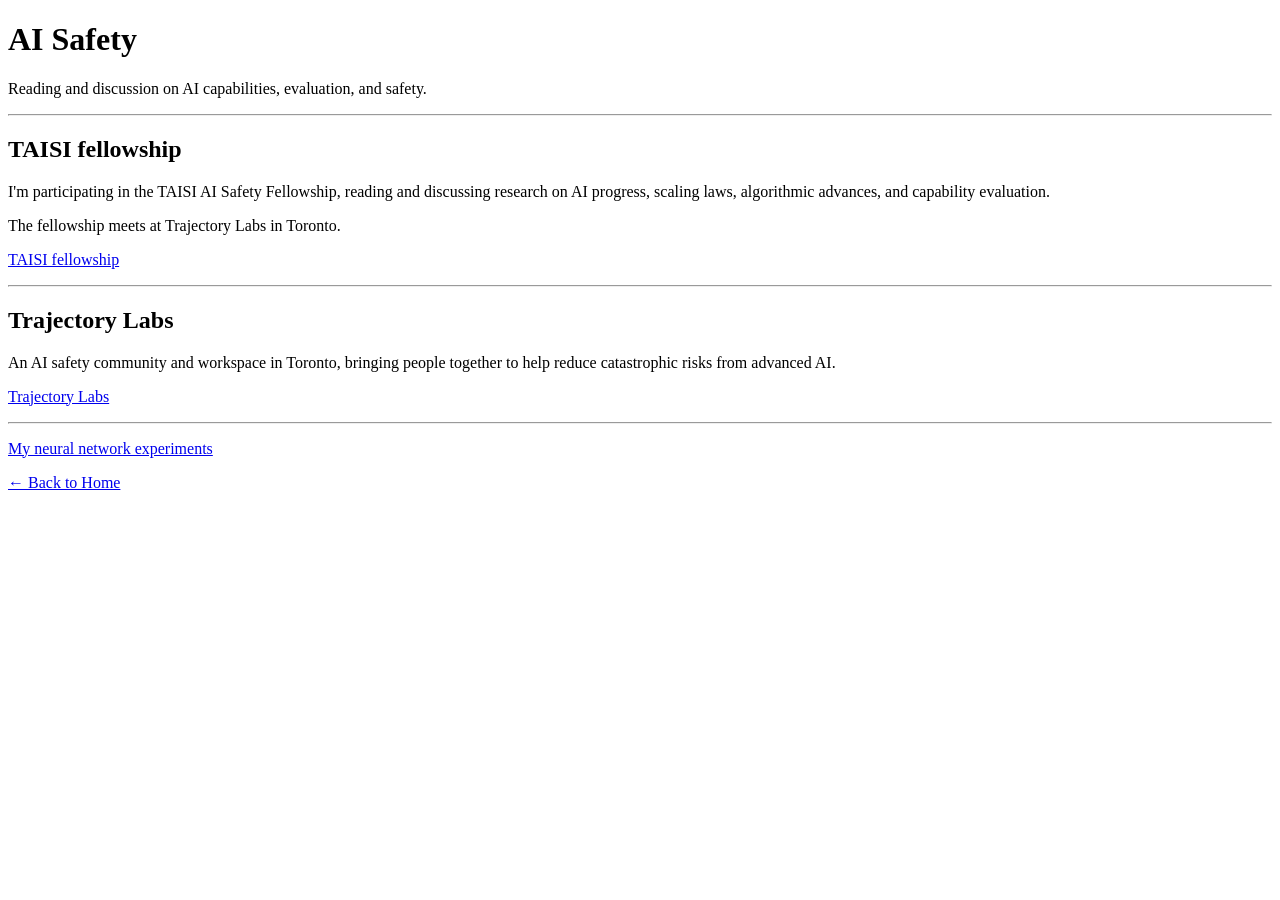
<file: ai-safety.html>
<!doctype html>
<html lang="en">
<head>
  <meta charset="utf-8">
  <meta name="viewport" content="width=device-width, initial-scale=1">
  <title>AI Safety - Bowen</title>
</head>
<body>
  <h1>AI Safety</h1>
  <p>Reading and discussion on AI capabilities, evaluation, and safety.</p>
  <hr>
  <h2>TAISI fellowship</h2>
  <p>I'm participating in the TAISI AI Safety Fellowship, reading and discussing
  research on AI progress, scaling laws, algorithmic advances, and capability evaluation.</p>
  <p>The fellowship meets at Trajectory Labs in Toronto.</p>
  <p><a href="https://www.taisi.ca/fellowships">TAISI fellowship</a></p>
  <hr>
  <h2>Trajectory Labs</h2>
  <p>An AI safety community and workspace in Toronto, bringing people together
  to help reduce catastrophic risks from advanced AI.</p>
  <p><a href="https://www.trajectorylabs.org/">Trajectory Labs</a></p>
  <hr>
  <p><a href="cs.html#wikiclick">My neural network experiments</a></p>
  <p><a href="index.html">← Back to Home</a></p>
</body>
</html>
</file>
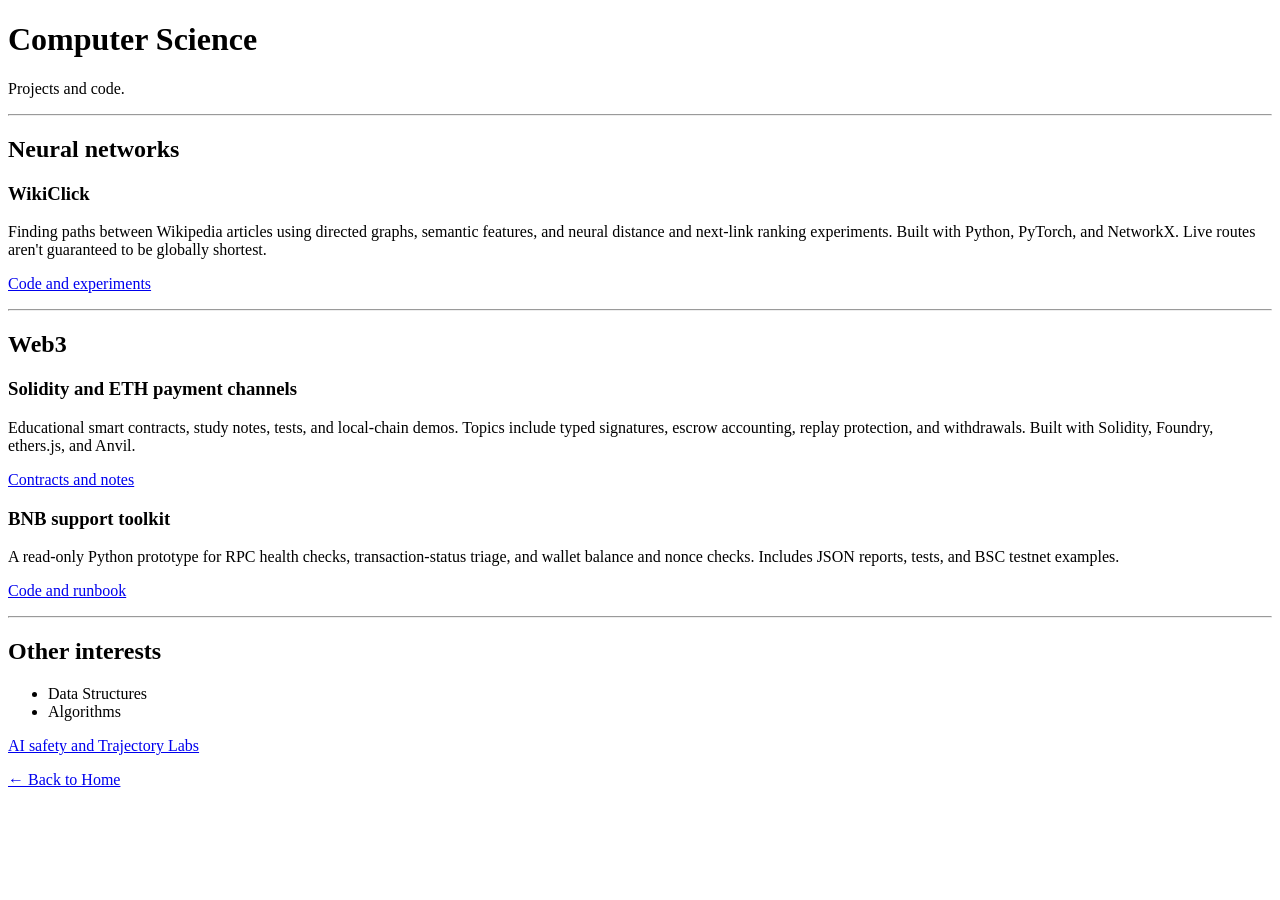
<file: cs.html>
<!doctype html>
<html lang="en">
<head>
  <meta charset="utf-8">
  <meta name="viewport" content="width=device-width, initial-scale=1">
  <title>Computer Science - Bowen</title>
</head>
<body>
  <h1>Computer Science</h1>
  <p>Projects and code.</p>
  <hr>
  <h2 id="wikiclick">Neural networks</h2>
  <h3>WikiClick</h3>
  <p>Finding paths between Wikipedia articles using directed graphs, semantic features,
  and neural distance and next-link ranking experiments. Built with Python, PyTorch,
  and NetworkX. Live routes aren't guaranteed to be globally shortest.</p>
  <p><a href="https://github.com/bowen-pixel/WikiClick">Code and experiments</a></p>
  <hr>
  <h2 id="web3">Web3</h2>
  <h3>Solidity and ETH payment channels</h3>
  <p>Educational smart contracts, study notes, tests, and local-chain demos.
  Topics include typed signatures, escrow accounting, replay protection, and withdrawals.
  Built with Solidity, Foundry, ethers.js, and Anvil.</p>
  <p><a href="https://github.com/bowen-pixel/SmartContract">Contracts and notes</a></p>
  <h3>BNB support toolkit</h3>
  <p>A read-only Python prototype for RPC health checks, transaction-status triage,
  and wallet balance and nonce checks. Includes JSON reports, tests, and BSC testnet examples.</p>
  <p><a href="https://github.com/bowen-pixel/bnb-support-toolkit">Code and runbook</a></p>
  <hr>
  <h2>Other interests</h2>
  <ul>
    <li>Data Structures</li>
    <li>Algorithms</li>
  </ul>
  <p><a href="ai-safety.html">AI safety and Trajectory Labs</a></p>
  <p><a href="index.html">← Back to Home</a></p>
</body>
</html>
</file>
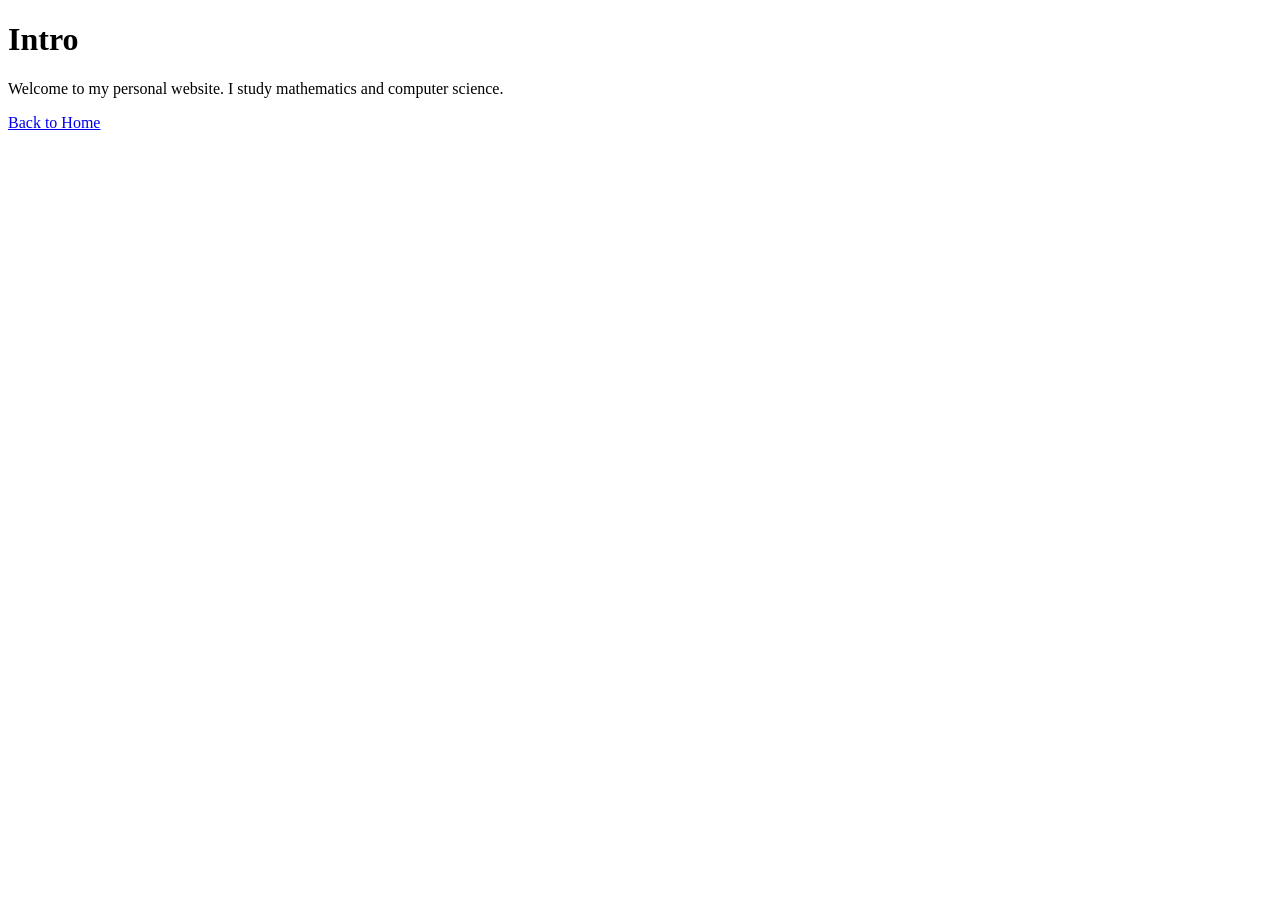
<file: intro.html>
<!doctype html>
<html lang="en">
<head>
  <meta charset="utf-8">
  <meta name="viewport" content="width=device-width, initial-scale=1">
  <title>Intro - Bowen</title>
</head>

<body>

  <h1>Intro</h1>

  <p>
    Welcome to my personal website.
    I study mathematics and computer science.
  </p>

  <p><a href="index.html">Back to Home</a></p>

</body>
</html>
</file>
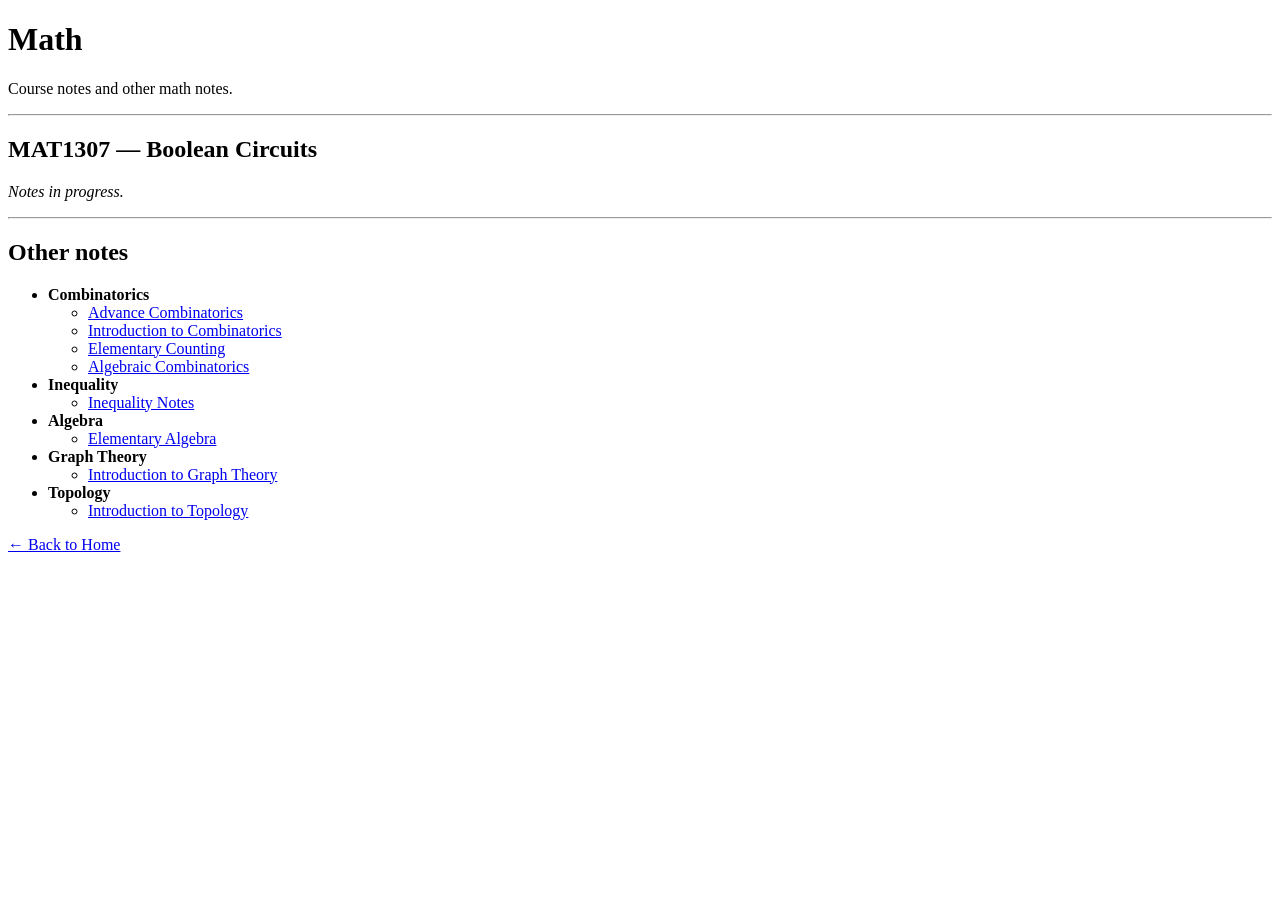
<file: math.html>
<!doctype html>
<html lang="en">
<head>
  <meta charset="utf-8">
  <meta name="viewport" content="width=device-width, initial-scale=1">
  <title>Math - Bowen</title>
</head>
<body>
  <h1>Math</h1>
  <p>Course notes and other math notes.</p>
  <hr>
  <h2 id="mat1307">MAT1307 — Boolean Circuits</h2>
  <p><i>Notes in progress.</i></p>
  <hr>
  <h2>Other notes</h2>
<ul>

  <!-- Combinatorics -->
  <li>
    <b>Combinatorics</b>
    <ul>

      <li>
        <a href="pdf/Advance_Combinatorics.pdf" target="_blank">
          Advance Combinatorics
        </a>
      </li>

      <li>
        <a href="pdf/Intro_to_Combinatorics.pdf" target="_blank">
          Introduction to Combinatorics
        </a>
      </li>

      <li>
        <a href="pdf/Counting.pdf" target="_blank">
          Elementary Counting
        </a>
      </li>

      <li>
        <a href="pdf/Algebra_Numbers_Combinatorics.pdf" target="_blank">
          Algebraic Combinatorics
        </a>
      </li>

    </ul>
  </li>


  <!-- Inequality -->
  <li>
    <b>Inequality</b>
    <ul>

      <li>
        <a href="pdf/Inequality.pdf" target="_blank">
          Inequality Notes
        </a>
      </li>

    </ul>
  </li>


  <!-- Algebra -->
  <li>
    <b>Algebra</b>
    <ul>

      <li>
        <a href="pdf/Elementary_Algebra.pdf" target="_blank">
          Elementary Algebra
        </a>
      </li>

    </ul>
  </li>


  <!-- Graph Theory -->
  <li>
    <b>Graph Theory</b>
    <ul>

      <li>
        <a href="pdf/Intro_to_Graph.pdf" target="_blank">
          Introduction to Graph Theory
        </a>
      </li>

    </ul>
  </li>


  <!-- Topology -->
  <li>
    <b>Topology</b>
    <ul>

      <li>
        <a href="pdf/Intro_to_Topology.pdf" target="_blank">
          Introduction to Topology
        </a>
      </li>

    </ul>
  </li>
</ul>

  <p><a href="index.html">← Back to Home</a></p>
</body>
</html>
</file>
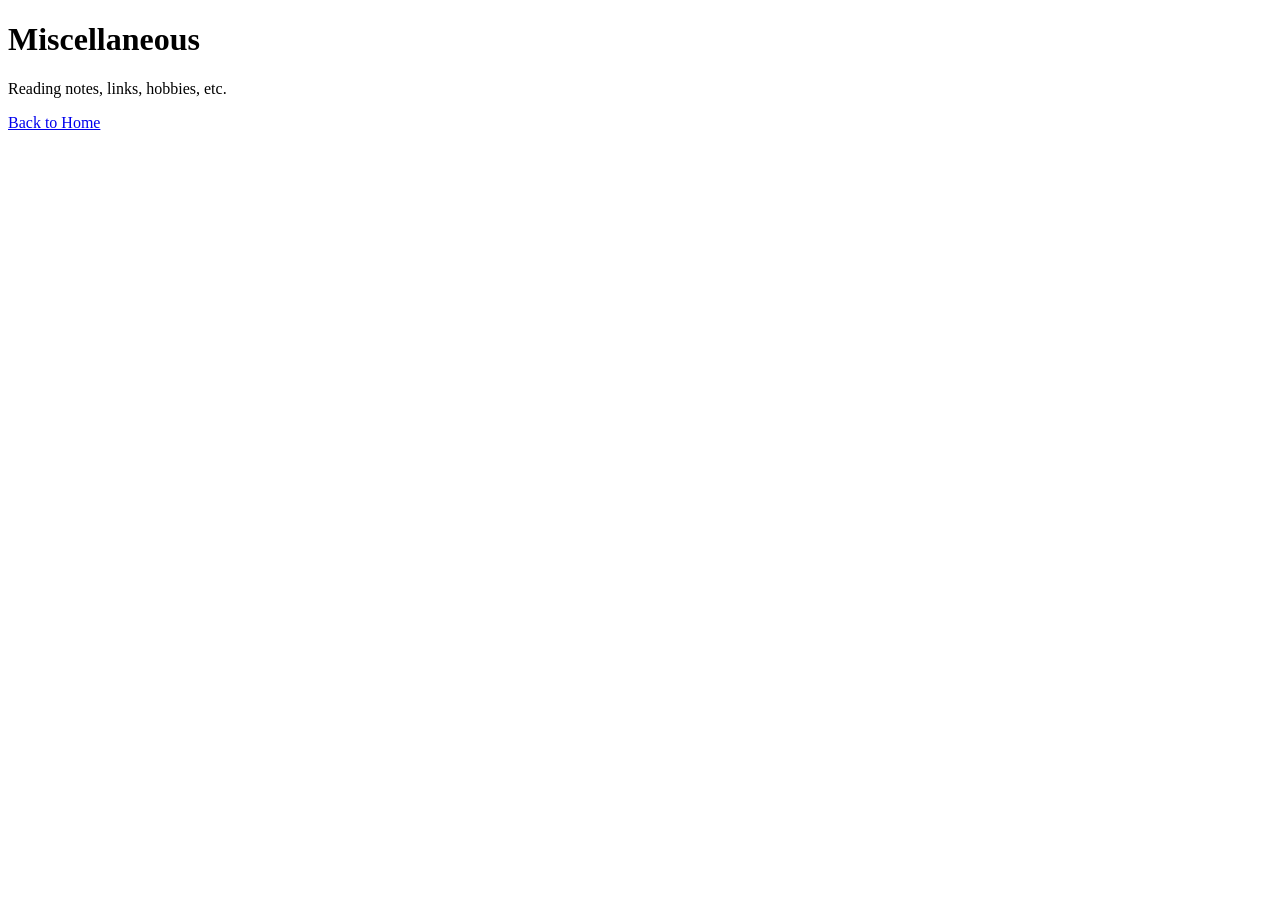
<file: misc.html>
<!doctype html>
<html lang="en">
<head>
  <meta charset="utf-8">
  <meta name="viewport" content="width=device-width, initial-scale=1">
  <title>Miscellaneous - Bowen</title>
</head>

<body>

  <h1>Miscellaneous</h1>

  <p>Reading notes, links, hobbies, etc.</p>

  <p><a href="index.html">Back to Home</a></p>

</body>
</html>
</file>
